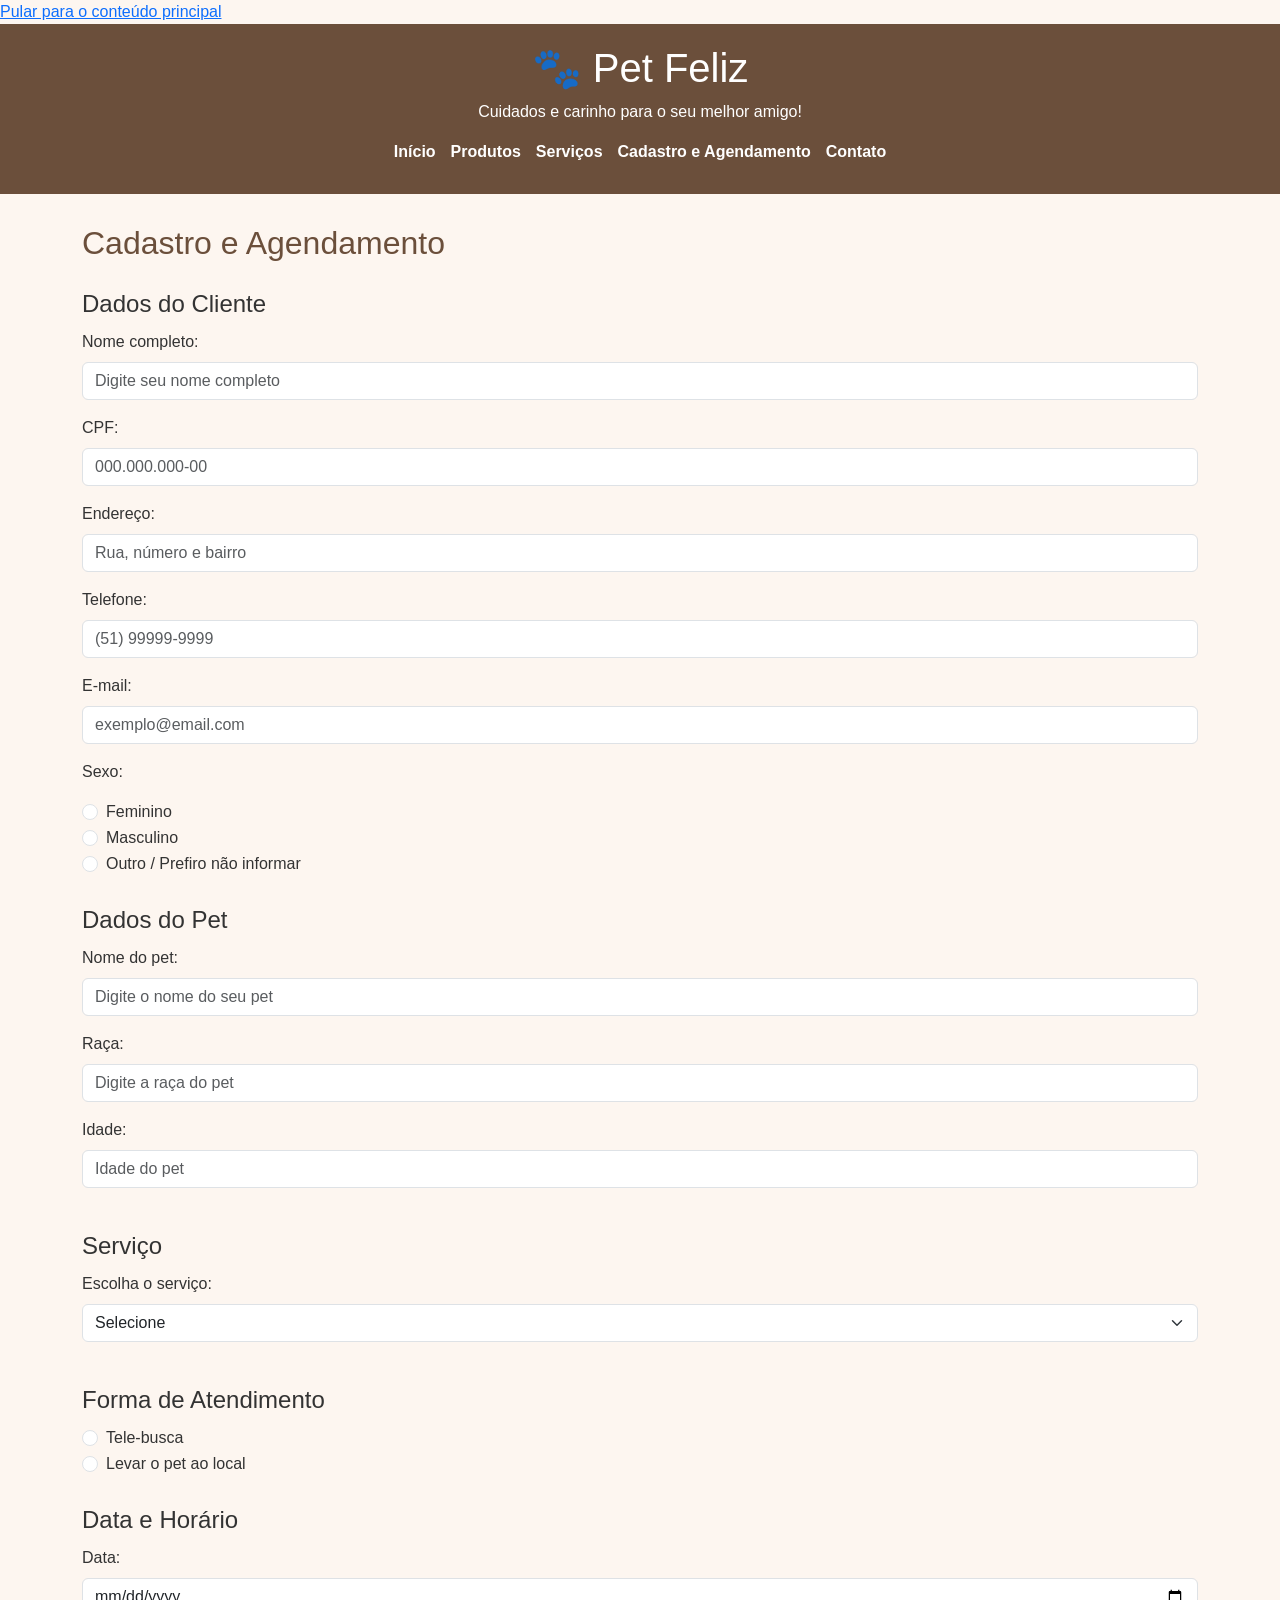
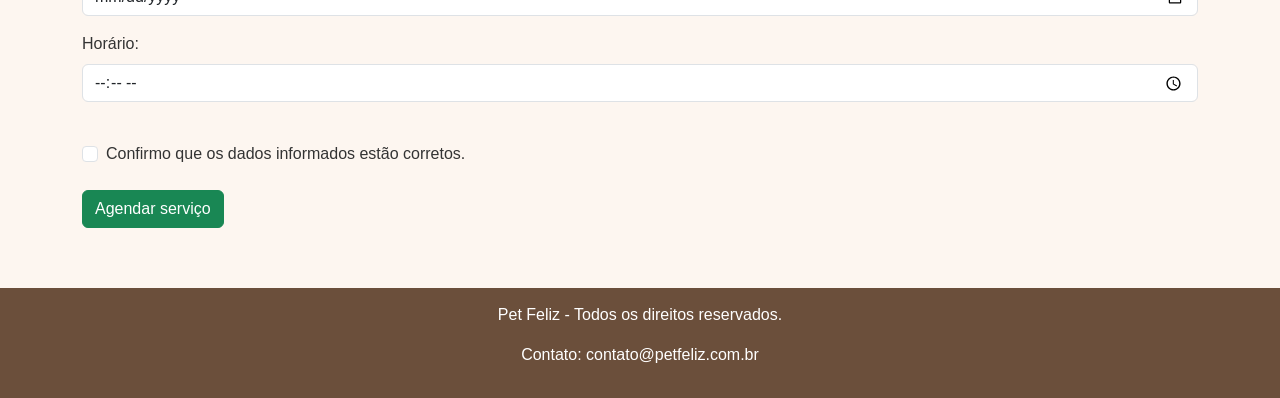
<file: cadastro.html>
<!DOCTYPE html>
<html lang="pt-BR">

<head>
    <meta charset="UTF-8">
    <meta name="viewport" content="width=device-width, initial-scale=1.0">

    <title>Cadastro e Agendamento - Pet Feliz</title>

    <!-- Bootstrap -->
    <link href="https://cdn.jsdelivr.net/npm/bootstrap@5.3.8/dist/css/bootstrap.min.css" rel="stylesheet">

    <!-- CSS personalizado -->
    <link rel="stylesheet" href="style.css">
</head>

<body>

    <body>

    <!-- Recurso de acessibilidade -->
    <a href="#conteudo-principal" class="skip-link">
        Pular para o conteúdo principal
    </a>

    
    <!-- Cabeçalho -->
    <header>
        <h1>🐾 Pet Feliz</h1>
        <p>Cuidados e carinho para o seu melhor amigo!</p>

        <!-- Menu de navegação -->
        <nav>
            <a href="index.html">Início</a>
            <a href="produtos.html">Produtos</a>
            <a href="servicos.html">Serviços</a>
            <a href="cadastro.html">Cadastro e Agendamento</a>
            <a href="contato.html">Contato</a>
        </nav>
    </header>

    <!-- Conteúdo principal -->
    <main id="conteudo-principal" class="container">
        <h2 class="mb-4">Cadastro e Agendamento</h2>

        <form id="formAgendamento">

            <!-- Dados do cliente -->
            <fieldset class="mb-4">

                <legend>Dados do Cliente</legend>

                <div class="mb-3">
                    <label for="nomeCliente" class="form-label">Nome completo:</label>
                    <input
                        type="text"
                        class="form-control"
                        id="nomeCliente"
                        name="nomeCliente"
                        placeholder="Digite seu nome completo"
                        required>
                </div>

                <div class="mb-3">
                    <label for="cpf" class="form-label">CPF:</label>
                    <input
                        type="text"
                        class="form-control"
                        id="cpf"
                        name="cpf"
                        placeholder="000.000.000-00"
                        required>
                </div>

                <div class="mb-3">
                    <label for="endereco" class="form-label">Endereço:</label>
                    <input
                        type="text"
                        class="form-control"
                        id="endereco"
                        name="endereco"
                        placeholder="Rua, número e bairro"
                        required>
                </div>

                <div class="mb-3">
                    <label for="telefone" class="form-label">Telefone:</label>
                    <input
                        type="tel"
                        class="form-control"
                        id="telefone"
                        name="telefone"
                        placeholder="(51) 99999-9999"
                        required>
                </div>

                <div class="mb-3">
                    <label for="email" class="form-label">E-mail:</label>
                    <input
                        type="email"
                        class="form-control"
                        id="email"
                        name="email"
                        placeholder="exemplo@email.com"
                        required>
                </div>

                <p>Sexo:</p>

                <div class="form-check">
                    <input
                        class="form-check-input"
                        type="radio"
                        name="sexo"
                        id="sexoFeminino"
                        value="Feminino"
                        required>

                    <label class="form-check-label" for="sexoFeminino">
                        Feminino
                    </label>
                </div>

                <div class="form-check">
                    <input
                        class="form-check-input"
                        type="radio"
                        name="sexo"
                        id="sexoMasculino"
                        value="Masculino">

                    <label class="form-check-label" for="sexoMasculino">
                        Masculino
                    </label>
                </div>

                <div class="form-check">
                    <input
                        class="form-check-input"
                        type="radio"
                        name="sexo"
                        id="sexoOutro"
                        value="Outro">

                    <label class="form-check-label" for="sexoOutro">
                        Outro / Prefiro não informar
                    </label>
                </div>

            </fieldset>

            <!-- Dados do pet -->
            <fieldset class="mb-4">

                <legend>Dados do Pet</legend>

                <div class="mb-3">
                    <label for="nomePet" class="form-label">Nome do pet:</label>
                    <input
                        type="text"
                        class="form-control"
                        id="nomePet"
                        name="nomePet"
                        placeholder="Digite o nome do seu pet"
                        required>
                </div>

                <div class="mb-3">
                    <label for="raca" class="form-label">Raça:</label>
                    <input
                        type="text"
                        class="form-control"
                        id="raca"
                        name="raca"
                        placeholder="Digite a raça do pet"
                        required>
                </div>

                <div class="mb-3">
                    <label for="idade" class="form-label">Idade:</label>
                    <input
                        type="number"
                        class="form-control"
                        id="idade"
                        name="idade"
                        min="0"
                        max="30"
                        placeholder="Idade do pet"
                        required>
                </div>

            </fieldset>

            <!-- Serviço -->
            <fieldset class="mb-4">

                <legend>Serviço</legend>

                <div class="mb-3">
                    <label for="servico" class="form-label">Escolha o serviço:</label>

                    <select
                        class="form-select"
                        id="servico"
                        name="servico"
                        required>

                        <option value="">Selecione</option>
                        <option value="Banho">Banho</option>
                        <option value="Tosa">Tosa</option>

                    </select>
                </div>

            </fieldset>

            <!-- Forma de atendimento -->
            <fieldset class="mb-4">

                <legend>Forma de Atendimento</legend>

                <div class="form-check">
                    <input
                        class="form-check-input"
                        type="radio"
                        name="formaAtendimento"
                        id="teleBusca"
                        value="Tele-busca"
                        required>

                    <label class="form-check-label" for="teleBusca">
                        Tele-busca
                    </label>
                </div>

                <div class="form-check">
                    <input
                        class="form-check-input"
                        type="radio"
                        name="formaAtendimento"
                        id="levarLocal"
                        value="Levar ao local">

                    <label class="form-check-label" for="levarLocal">
                        Levar o pet ao local
                    </label>
                </div>

            </fieldset>

            <!-- Data e horário -->
            <fieldset class="mb-4">

                <legend>Data e Horário</legend>

                <div class="mb-3">
                    <label for="dataAgendamento" class="form-label">
                        Data:
                    </label>

                    <input
                        type="date"
                        class="form-control"
                        id="dataAgendamento"
                        name="dataAgendamento"
                        required>
                </div>

                <div class="mb-3">
                    <label for="horario" class="form-label">
                        Horário:
                    </label>

                    <input
                        type="time"
                        class="form-control"
                        id="horario"
                        name="horario"
                        required>
                </div>

            </fieldset>

            <!-- Confirmação -->
            <div class="form-check mb-4">

                <input
                    class="form-check-input"
                    type="checkbox"
                    id="confirmacao"
                    required>

                <label class="form-check-label" for="confirmacao">
                    Confirmo que os dados informados estão corretos.
                </label>

            </div>

            <button type="submit" class="btn btn-success">
                Agendar serviço
            </button>

        </form>

    </main>

    <!-- Rodapé -->
    <footer>
        <p>Pet Feliz - Todos os direitos reservados.</p>
        <p>Contato: contato@petfeliz.com.br</p>
    </footer>

    <!-- JavaScript do Bootstrap -->
    <script src="https://cdn.jsdelivr.net/npm/bootstrap@5.3.8/dist/js/bootstrap.bundle.min.js"></script>

    <!-- JavaScript personalizado -->
    <script src="script.js"></script>

</body>

</html>
</file>
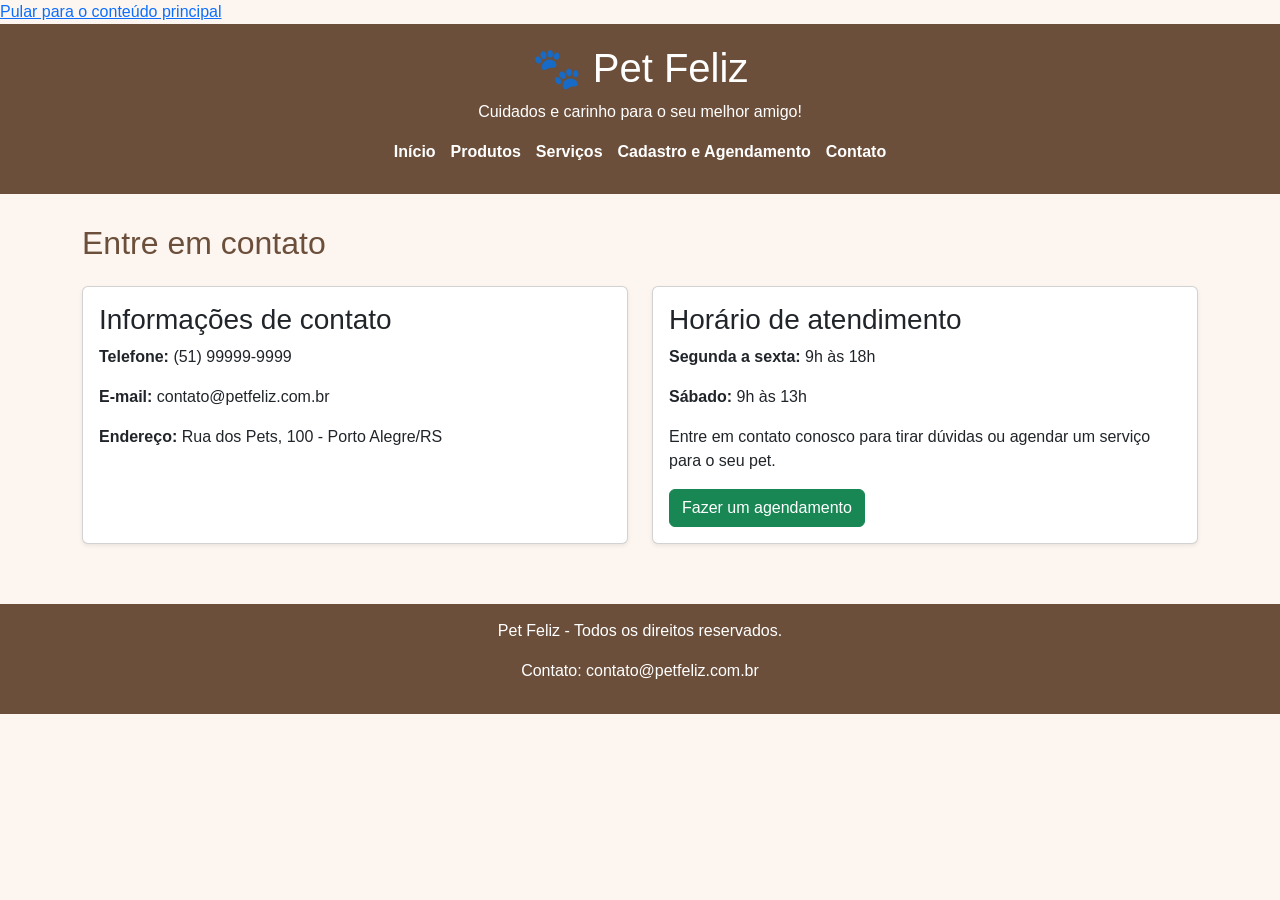
<file: contato.html>
<!DOCTYPE html>
<html lang="pt-BR">

<head>
    <meta charset="UTF-8">
    <meta name="viewport" content="width=device-width, initial-scale=1.0">

    <title>Pet Feliz - Contato</title>

    <!-- Bootstrap -->
    <link
        href="https://cdn.jsdelivr.net/npm/bootstrap@5.3.8/dist/css/bootstrap.min.css"
        rel="stylesheet">

    <!-- CSS personalizado -->
    <link rel="stylesheet" href="style.css">
</head>

<body>

    <!-- Recurso de acessibilidade -->
    <a href="#conteudo-principal" class="skip-link">
        Pular para o conteúdo principal
    </a>

    <!-- Cabeçalho -->
    <header>
        <h1>🐾 Pet Feliz</h1>
        <p>Cuidados e carinho para o seu melhor amigo!</p>

        <!-- Menu de navegação -->
        <nav>
            <a href="index.html">Início</a>
            <a href="produtos.html">Produtos</a>
            <a href="servicos.html">Serviços</a>
            <a href="cadastro.html">Cadastro e Agendamento</a>
            <a href="contato.html">Contato</a>
        </nav>
    </header>

    <!-- Conteúdo principal -->
    <main id="conteudo-principal" class="container">

        <h2 class="mb-4">Entre em contato</h2>

        <div class="row g-4">

            <!-- Informações de contato -->
            <div class="col-md-6">

                <section class="card h-100 shadow-sm">

                    <div class="card-body">

                        <h3 class="card-title">
                            Informações de contato
                        </h3>

                        <p class="card-text">
                            <strong>Telefone:</strong>
                            (51) 99999-9999
                        </p>

                        <p class="card-text">
                            <strong>E-mail:</strong>
                            contato@petfeliz.com.br
                        </p>

                        <p class="card-text">
                            <strong>Endereço:</strong>
                            Rua dos Pets, 100 - Porto Alegre/RS
                        </p>

                    </div>

                </section>

            </div>

            <!-- Horário de atendimento -->
            <div class="col-md-6">

                <section class="card h-100 shadow-sm">

                    <div class="card-body">

                        <h3 class="card-title">
                            Horário de atendimento
                        </h3>

                        <p class="card-text">
                            <strong>Segunda a sexta:</strong>
                            9h às 18h
                        </p>

                        <p class="card-text">
                            <strong>Sábado:</strong>
                            9h às 13h
                        </p>

                        <p class="card-text">
                            Entre em contato conosco para tirar dúvidas
                            ou agendar um serviço para o seu pet.
                        </p>

                        <a href="cadastro.html"
                            class="btn btn-success">
                            Fazer um agendamento
                        </a>

                    </div>

                </section>

            </div>

        </div>

    </main>

    <!-- Rodapé -->
    <footer>
        <p>Pet Feliz - Todos os direitos reservados.</p>
        <p>Contato: contato@petfeliz.com.br</p>
    </footer>

    <!-- JavaScript do Bootstrap -->
    <script
        src="https://cdn.jsdelivr.net/npm/bootstrap@5.3.8/dist/js/bootstrap.bundle.min.js">
    </script>

</body>

</html>
</file>
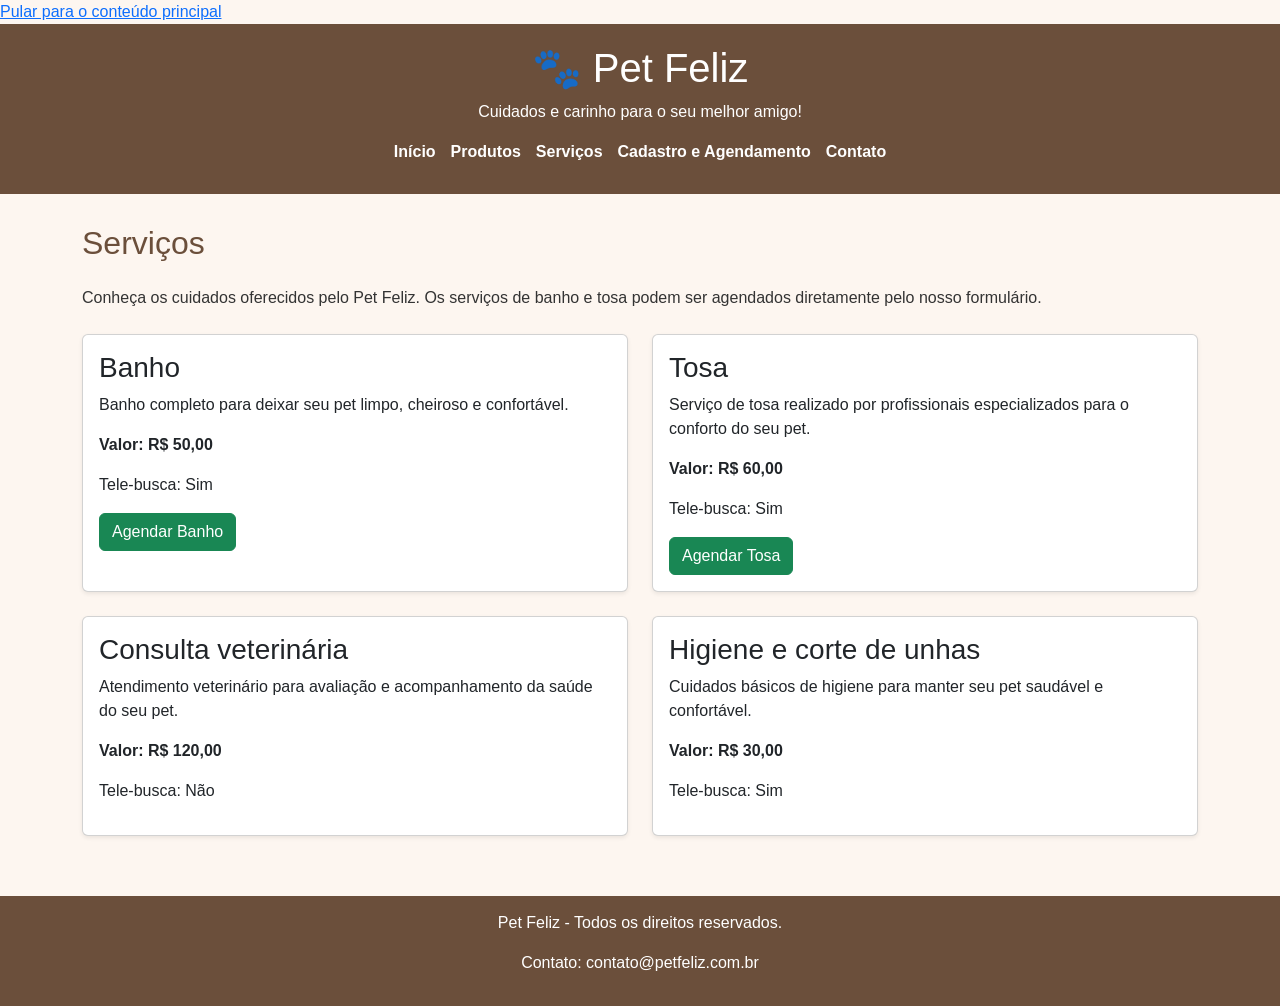
<file: servicos.html>
<!DOCTYPE html>
<html lang="pt-BR">

<head>
    <meta charset="UTF-8">
    <meta name="viewport" content="width=device-width, initial-scale=1.0">

    <title>Pet Feliz - Serviços</title>

    <!-- Bootstrap -->
    <link
        href="https://cdn.jsdelivr.net/npm/bootstrap@5.3.8/dist/css/bootstrap.min.css"
        rel="stylesheet">

    <!-- CSS personalizado -->
    <link rel="stylesheet" href="style.css">
</head>

<body>

    <!-- Recurso de acessibilidade -->
    <a href="#conteudo-principal" class="skip-link">
        Pular para o conteúdo principal
    </a>

    <!-- Cabeçalho -->
    <header>
        <h1>🐾 Pet Feliz</h1>
        <p>Cuidados e carinho para o seu melhor amigo!</p>

        <!-- Menu de navegação -->
        <nav>
            <a href="index.html">Início</a>
            <a href="produtos.html">Produtos</a>
            <a href="servicos.html">Serviços</a>
            <a href="cadastro.html">Cadastro e Agendamento</a>
            <a href="contato.html">Contato</a>
        </nav>
    </header>

    <!-- Conteúdo principal -->
    <main id="conteudo-principal" class="container">

        <h2 class="mb-4">Serviços</h2>

        <p class="mb-4">
            Conheça os cuidados oferecidos pelo Pet Feliz.
            Os serviços de banho e tosa podem ser agendados
            diretamente pelo nosso formulário.
        </p>

        <div class="row g-4">

            <!-- Banho -->
            <div class="col-md-6">

                <article class="card h-100 shadow-sm">

                    <div class="card-body">

                        <h3 class="card-title">Banho</h3>

                        <p class="card-text">
                            Banho completo para deixar seu pet limpo,
                            cheiroso e confortável.
                        </p>

                        <p class="fw-bold">
                            Valor: R$ 50,00
                        </p>

                        <p>
                            Tele-busca: Sim
                        </p>

                        <a href="cadastro.html"
                            class="btn btn-success">
                            Agendar Banho
                        </a>

                    </div>

                </article>

            </div>

            <!-- Tosa -->
            <div class="col-md-6">

                <article class="card h-100 shadow-sm">

                    <div class="card-body">

                        <h3 class="card-title">Tosa</h3>

                        <p class="card-text">
                            Serviço de tosa realizado por profissionais
                            especializados para o conforto do seu pet.
                        </p>

                        <p class="fw-bold">
                            Valor: R$ 60,00
                        </p>

                        <p>
                            Tele-busca: Sim
                        </p>

                        <a href="cadastro.html"
                            class="btn btn-success">
                            Agendar Tosa
                        </a>

                    </div>

                </article>

            </div>

            <!-- Consulta veterinária -->
            <div class="col-md-6">

                <article class="card h-100 shadow-sm">

                    <div class="card-body">

                        <h3 class="card-title">
                            Consulta veterinária
                        </h3>

                        <p class="card-text">
                            Atendimento veterinário para avaliação
                            e acompanhamento da saúde do seu pet.
                        </p>

                        <p class="fw-bold">
                            Valor: R$ 120,00
                        </p>

                        <p>
                            Tele-busca: Não
                        </p>

                    </div>

                </article>

            </div>

            <!-- Higiene e corte de unhas -->
            <div class="col-md-6">

                <article class="card h-100 shadow-sm">

                    <div class="card-body">

                        <h3 class="card-title">
                            Higiene e corte de unhas
                        </h3>

                        <p class="card-text">
                            Cuidados básicos de higiene para manter
                            seu pet saudável e confortável.
                        </p>

                        <p class="fw-bold">
                            Valor: R$ 30,00
                        </p>

                        <p>
                            Tele-busca: Sim
                        </p>

                    </div>

                </article>

            </div>

        </div>

    </main>

    <!-- Rodapé -->
    <footer>
        <p>Pet Feliz - Todos os direitos reservados.</p>
        <p>Contato: contato@petfeliz.com.br</p>
    </footer>

    <!-- JavaScript do Bootstrap -->
    <script
        src="https://cdn.jsdelivr.net/npm/bootstrap@5.3.8/dist/js/bootstrap.bundle.min.js">
    </script>

</body>

</html>
</file>
<file: style.css>
/* Estilo geral da página */
body {
    font-family: Arial, sans-serif;
    margin: 0;
    background-color: #fdf6f0;
    color: #333333;
}

/* Cabeçalho */
header {
    background-color: #6b4f3b;
    color: white;
    padding: 20px;
    text-align: center;
    position: relative;
    z-index: 10;
}

/* Menu de navegação */
nav {
    margin-top: 15px;
    display: flex;
    justify-content: center;
    align-items: center;
    flex-wrap: wrap;
    gap: 15px;
    padding-bottom: 10px;
}

/* Links do menu */
nav a {
    color: white;
    text-decoration: none;
    font-weight: bold;
    display: inline-block;
}

/* Efeito ao passar o mouse */
nav a:hover {
    text-decoration: underline;
}

/* Conteúdo principal */
main {
    padding: 30px;
}

/* Títulos */
h2 {
    color: #6b4f3b;
}

h3 {
    color: #8a6549;
}

/* Rodapé */
footer {
    background-color: #6b4f3b;
    color: white;
    text-align: center;
    padding: 15px;
    margin-top: 30px;
}

/* Carrossel da página inicial */
.carousel-item img {
    height: 400px;
    object-fit: cover;
}

/* Texto sobre as imagens do carrossel */
.carousel-caption {
    background-color: rgba(0, 0, 0, 0.55);
    border-radius: 10px;
    padding: 15px;
}

/* Imagens dos produtos */
.produto-img {
    height: 250px;
    object-fit: cover;
}
</file>
